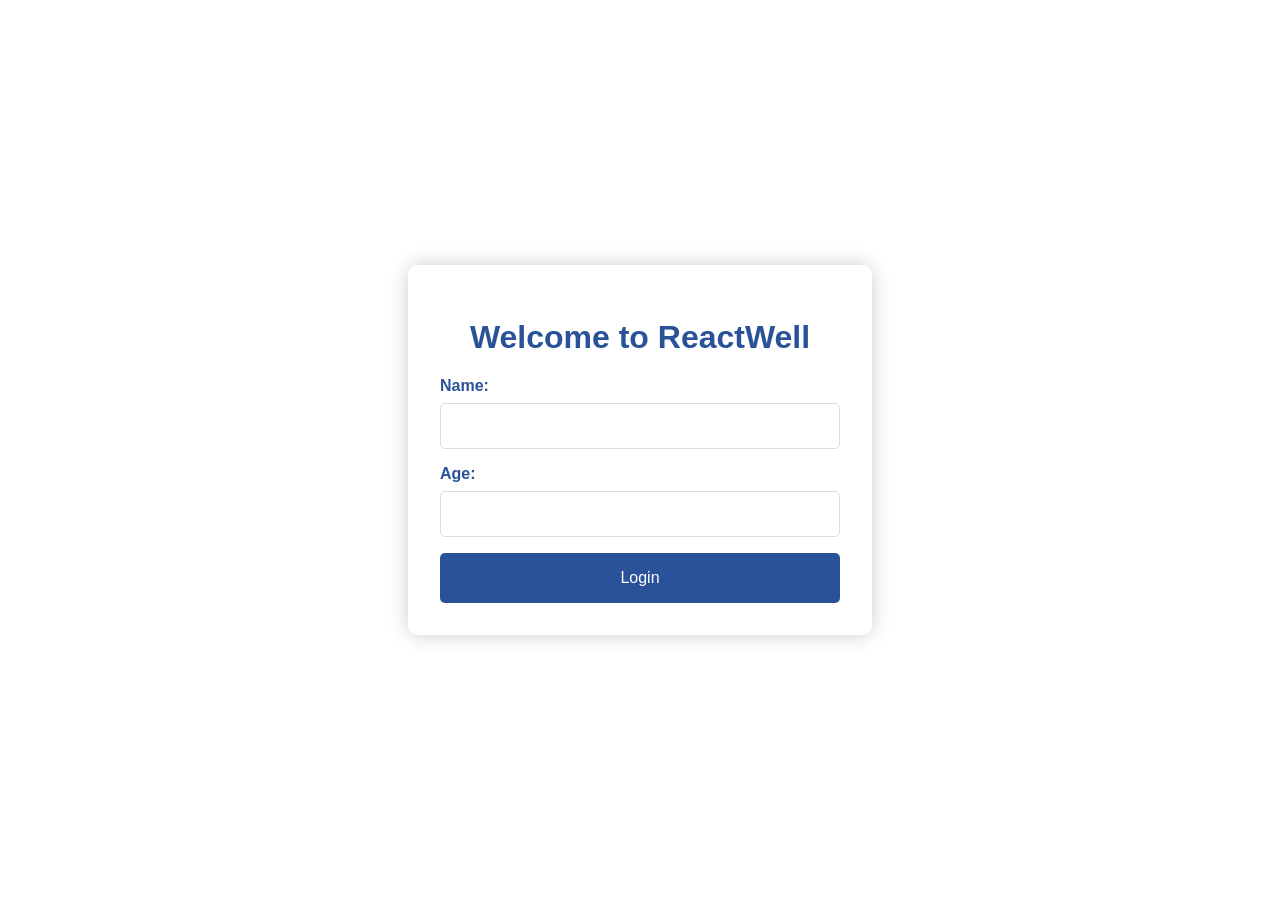
<file: ReactWell/index.html>
<!DOCTYPE html>
<html lang="en">
<head>
    <meta charset="UTF-8">
    <meta name="viewport" content="width=device-width, initial-scale=1.0">
    <title>ReactWell - Your Wellness Center</title>
    <style>
        /* General Body Styles */
        body {
            font-family: 'Arial', sans-serif;
            background-image: url('https://ramaagr.github.io/ReactWell/data/index_back.jpeg');
            background-size: cover;
            background-position: center;
            background-repeat: no-repeat;
            background-attachment: fixed;
            margin: 0;
            padding: 0;
            display: flex;
            flex-direction: column;
            align-items: center;
            color: #f4f4f4;
        }

        /* Header Styles */
        header {
            text-align: center;
            margin: 20px;
            padding: 10px;
            width: 100%;
            display: flex;
            justify-content: space-between;
            align-items: center;
        }

        .header-content {
            flex: 1;
            text-align: center;
        }

        .user-info {
            position: absolute;
            right: 20px;
            display: flex;
            align-items: center;
            gap: 10px;
        }

        .user-info button {
            background-color: #dc3545;
            color: white;
            padding: 8px 15px;
            border: none;
            border-radius: 5px;
            cursor: pointer;
            font-size: 0.9rem;
        }

        .user-info button:hover {
            background-color: #c82333;
        }

        .performance-link {
            background-color: #2a5298;
            color: white;
            padding: 8px 15px;
            border: none;
            border-radius: 5px;
            cursor: pointer;
            font-size: 0.9rem;
            text-decoration: none;
        }

        .performance-link:hover {
            background-color: #1e3c72;
        }

        header h1 {
            font-size: 2.5em;
            margin-bottom: 10px;
            color: #f7f7f7;
            text-shadow: 2px 2px 5px rgba(0, 0, 0, 0.3);
        }

        header p {
            font-size: 1.2em;
            color: #dcdcdc;
        }

        /* Main Layout */
        main {
            display: grid;
            grid-template-columns: repeat(auto-fit, minmax(250px, 1fr));
            gap: 20px;
            width: 90%;
            padding: 20px;
            max-width: 1200px;
        }

        /* Page Preview Cards */
        .page-preview {
            background: #ffffff;
            border-radius: 12px;
            padding: 20px;
            box-shadow: 0 8px 15px rgba(0, 0, 0, 0.2);
            transition: transform 0.3s ease, box-shadow 0.3s ease;
            overflow: hidden;
        }

        .page-preview:hover {
            transform: translateY(-10px);
            box-shadow: 0 15px 25px rgba(0, 0, 0, 0.3);
        }

        /* Links and Text Styling */
        .preview-link {
            text-decoration: none;
            color: #333;
        }

        .preview-link h2 {
            font-size: 1.5em;
            color: #2a5298;
            margin: 0;
            transition: color 0.3s ease;
        }

        .preview-link p {
            margin: 10px 0 0;
            color: #666;
        }

        .page-preview:hover .preview-link h2 {
            color: #1e3c72;
        }

        /* Responsive Styles */
        @media (max-width: 768px) {
            header h1 {
                font-size: 2em;
            }
            header p {
                font-size: 1em;
            }
            .page-preview {
                padding: 15px;
            }
            .user-info {
                position: static;
                margin-top: 10px;
            }
        }
    </style>
</head>
<body>
    <header>
        <div class="header-content">
            <h1 style="color: rgb(112, 18, 112);">Welcome to ReactWell</h1>
            <p style="color: rgb(112, 18, 112);">Your personal wellness support center.</p>
        </div>
        <div class="user-info" id="userInfo">
            <!-- User info and buttons will be added here by JavaScript -->
        </div>
    </header>
    
    <main>
        <section class="page-preview">
            <a href="match.vscode/matchy.html" class="preview-link">
                <h2>The Memory Game</h2>
                <p>Sharpen Your Mind, Match to Win!</p>
            </a>
        </section>
        
        <section class="page-preview">
            <a href="RelaxMode.vscode/Relaxx.html" class="preview-link">
                <h2>Gardens Galleria</h2>
                <p>Escape, Unwind, and Grow in Your Own Tranquil Oasis.</p>
            </a>
        </section>
        
        <section class="page-preview">
            <a href="whake-a-mole/WHAKE-A-MOLE/index1.html" class="preview-link">
                <h2>Whack-a-Mole</h2>
                <p>Smash, Score, and Have Fun in the Ultimate Challenge!</p>
            </a>
        </section>
        
        <section class="page-preview">
            <a href="WORD PUZZLE/index2.html" class="preview-link">
                <h2>Word-Association</h2>
                <p>Connect, Create, and Challenge Your Mind!</p>
            </a>
        </section>
    </main>

    <script>
        // Check if user is logged in
        const currentUser = JSON.parse(localStorage.getItem('currentUser'));
        const userInfoDiv = document.getElementById('userInfo');

        if (currentUser) {
            userInfoDiv.innerHTML = `
                <span>Welcome, ${currentUser.name}!</span>
                <a href="performance.html" class="performance-link">View Performance</a>
                <button onclick="logout()">Logout</button>
            `;
        } else {
            window.location.href = 'login.html';
        }

        function logout() {
            localStorage.removeItem('currentUser');
            window.location.href = 'login.html';
        }
    </script>
</body>
</html>
</file>
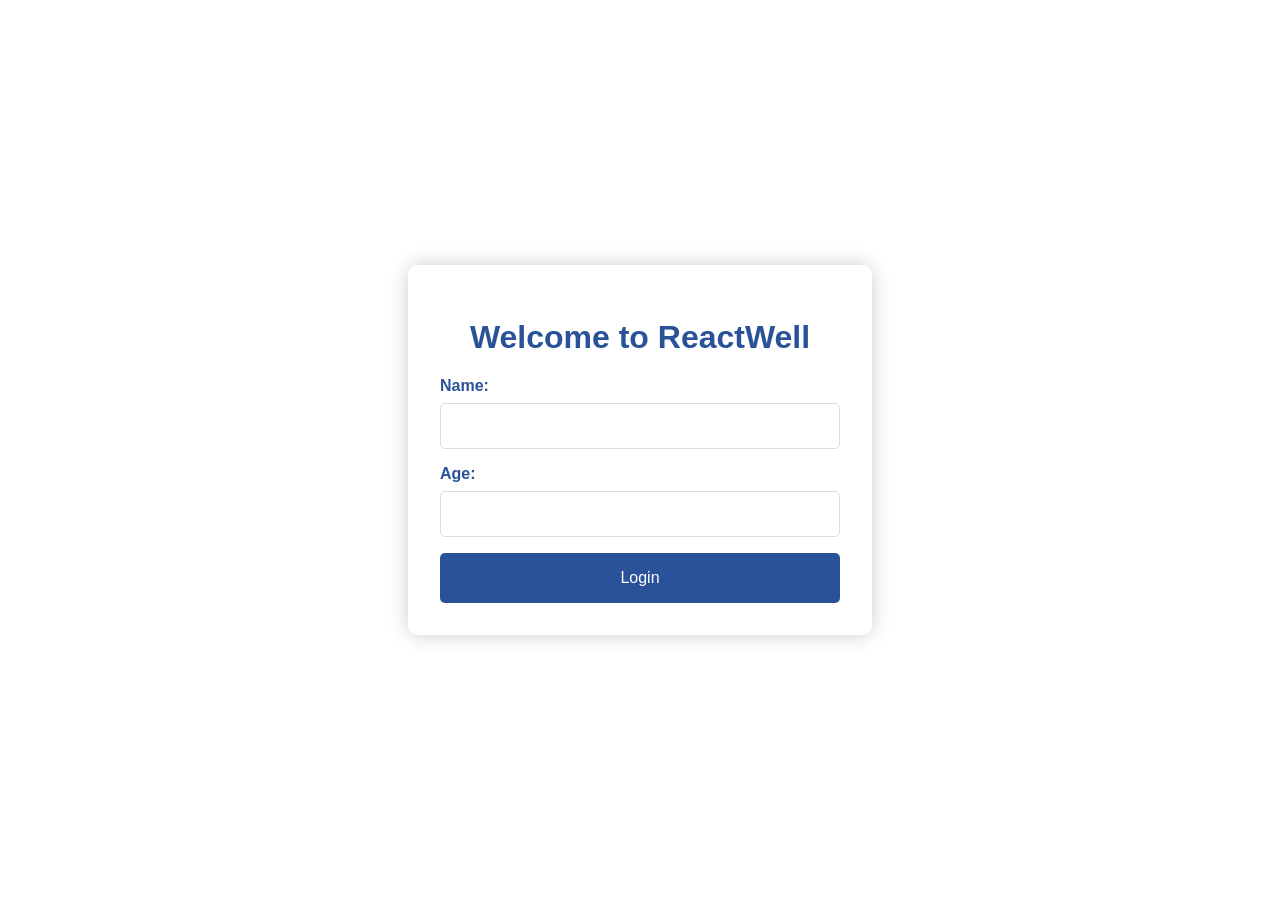
<file: ReactWell/login.html>
<!DOCTYPE html>
<html lang="en">
<head>
    <meta charset="UTF-8">
    <meta name="viewport" content="width=device-width, initial-scale=1.0">
    <title>Login - ReactWell</title>
    <style>
        body {
            font-family: 'Arial', sans-serif;
            background-image: url('https://ramaagr.github.io/ReactWell/data/index_back.jpeg');
            background-size: cover;
            background-position: center;
            background-repeat: no-repeat;
            background-attachment: fixed;
            margin: 0;
            padding: 0;
            display: flex;
            justify-content: center;
            align-items: center;
            min-height: 100vh;
            color: #333;
        }

        .login-container {
            background: rgba(255, 255, 255, 0.9);
            padding: 2rem;
            border-radius: 10px;
            box-shadow: 0 0 20px rgba(0, 0, 0, 0.2);
            width: 100%;
            max-width: 400px;
        }

        .login-form {
            display: flex;
            flex-direction: column;
            gap: 1rem;
        }

        .form-group {
            display: flex;
            flex-direction: column;
            gap: 0.5rem;
        }

        label {
            font-weight: bold;
            color: #2a5298;
        }

        input {
            padding: 0.8rem;
            border: 1px solid #ddd;
            border-radius: 5px;
            font-size: 1rem;
        }

        button {
            background-color: #2a5298;
            color: white;
            padding: 1rem;
            border: none;
            border-radius: 5px;
            cursor: pointer;
            font-size: 1rem;
            transition: background-color 0.3s;
        }

        button:hover {
            background-color: #1e3c72;
        }

        .error-message {
            color: red;
            font-size: 0.9rem;
            margin-top: 0.5rem;
            display: none;
        }
    </style>
</head>
<body>
    <div class="login-container">
        <h1 style="text-align: center; color: #2a5298;">Welcome to ReactWell</h1>
        <form class="login-form" id="loginForm">
            <div class="form-group">
                <label for="name">Name:</label>
                <input type="text" id="name" name="name" required>
                <div class="error-message" id="nameError">Please enter your name</div>
            </div>
            <div class="form-group">
                <label for="age">Age:</label>
                <input type="number" id="age" name="age" min="1" max="120" required>
                <div class="error-message" id="ageError">Please enter a valid age (1-120)</div>
            </div>
            <button type="submit">Login</button>
        </form>
    </div>

    <script>
        document.getElementById('loginForm').addEventListener('submit', function(e) {
            e.preventDefault();
            
            const name = document.getElementById('name').value.trim();
            const age = parseInt(document.getElementById('age').value);
            const nameError = document.getElementById('nameError');
            const ageError = document.getElementById('ageError');
            
            // Reset error messages
            nameError.style.display = 'none';
            ageError.style.display = 'none';
            
            let isValid = true;
            
            if (!name) {
                nameError.style.display = 'block';
                isValid = false;
            }
            
            if (isNaN(age) || age < 1 || age > 120) {
                ageError.style.display = 'block';
                isValid = false;
            }
            
            if (isValid) {
                // Store user data in localStorage
                const userData = {
                    name: name,
                    age: age,
                    loginTime: new Date().toISOString()
                };
                localStorage.setItem('currentUser', JSON.stringify(userData));
                
                // Redirect to main page
                window.location.href = 'index.html';
            }
        });
    </script>
</body>
</html>
</file>
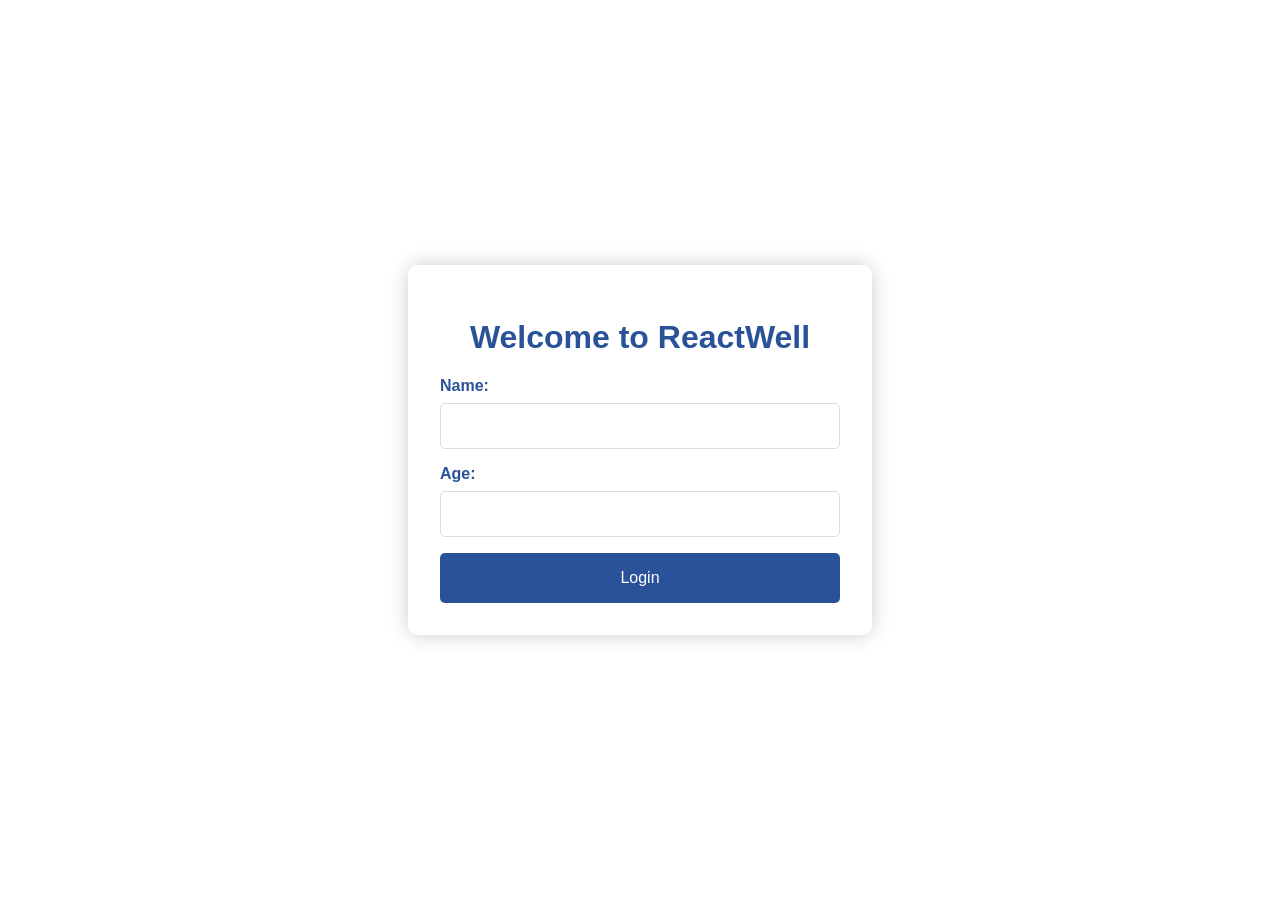
<file: ReactWell/performance.html>
<!DOCTYPE html>
<html lang="en">
<head>
    <meta charset="UTF-8">
    <meta name="viewport" content="width=device-width, initial-scale=1.0">
    <title>Performance - ReactWell</title>
    <style>
        body {
            font-family: 'Arial', sans-serif;
            background-image: url('https://ramaagr.github.io/ReactWell/data/index_back.jpeg');
            background-size: cover;
            background-position: center;
            background-repeat: no-repeat;
            background-attachment: fixed;
            margin: 0;
            padding: 0;
            color: #333;
        }

        .container {
            max-width: 1200px;
            margin: 0 auto;
            padding: 2rem;
            background: rgba(255, 255, 255, 0.9);
            min-height: 100vh;
        }

        .header {
            display: flex;
            justify-content: space-between;
            align-items: center;
            margin-bottom: 2rem;
        }

        .game-stats {
            background: white;
            border-radius: 10px;
            padding: 1.5rem;
            margin-bottom: 2rem;
            box-shadow: 0 2px 10px rgba(0, 0, 0, 0.1);
        }

        .game-stats h2 {
            color: #2a5298;
            margin-top: 0;
        }

        .stats-table {
            width: 100%;
            border-collapse: collapse;
            margin-top: 1rem;
        }

        .stats-table th, .stats-table td {
            padding: 0.8rem;
            text-align: left;
            border-bottom: 1px solid #ddd;
        }

        .stats-table th {
            background-color: #f5f5f5;
            font-weight: bold;
        }

        .stats-table tr:hover {
            background-color: #f9f9f9;
        }

        .logout-btn {
            background-color: #dc3545;
            color: white;
            padding: 0.8rem 1.5rem;
            border: none;
            border-radius: 5px;
            cursor: pointer;
            font-size: 1rem;
            transition: background-color 0.3s;
        }

        .logout-btn:hover {
            background-color: #c82333;
        }

        .no-data {
            text-align: center;
            color: #666;
            padding: 2rem;
        }

        .header-buttons {
            display: flex;
            gap: 1rem;
        }

        .home-btn {
            background-color: #28a745;
            color: white;
            padding: 0.8rem 1.5rem;
            border: none;
            border-radius: 5px;
            cursor: pointer;
            font-size: 1rem;
            text-decoration: none;
            transition: background-color 0.3s;
        }

        .home-btn:hover {
            background-color: #218838;
        }
    </style>
</head>
<body>
    <div class="container">
        <div class="header">
            <h1>Your Performance</h1>
            <div class="header-buttons">
                <a href="index.html" class="home-btn">Home</a>
                <button class="logout-btn" id="logoutBtn">Logout</button>
            </div>
        </div>

        <div class="game-stats">
            <h2>Memory Game</h2>
            <table class="stats-table" id="memoryStats">
                <thead>
                    <tr>
                        <th>Date</th>
                        <th>Moves</th>
                    </tr>
                </thead>
                <tbody></tbody>
            </table>
        </div>

        <div class="game-stats">
            <h2>Whack-a-Mole</h2>
            <table class="stats-table" id="whackStats">
                <thead>
                    <tr>
                        <th>Date</th>
                        <th>Score</th>
                        <th>Reaction Time (ms)</th>
                        <th>Accuracy (%)</th>
                    </tr>
                </thead>
                <tbody></tbody>
            </table>
        </div>

        <div class="game-stats">
            <h2>Word Puzzle</h2>
            <table class="stats-table" id="wordStats">
                <thead>
                    <tr>
                        <th>Date</th>
                        <th>Score</th>
                    </tr>
                </thead>
                <tbody></tbody>
            </table>
        </div>
    </div>

    <script>
        // Check if user is logged in
        const currentUser = JSON.parse(localStorage.getItem('currentUser'));
        if (!currentUser) {
            window.location.href = 'login.html';
            throw new Error('Not logged in');
        }

        // Display user's name
        document.querySelector('h1').textContent = `${currentUser.name}'s Performance`;

        // Load and display stats
        function loadStats() {
            console.log('Performance: Loading stats...');
            const userStats = JSON.parse(localStorage.getItem('userStats') || '{}');
            console.log('Performance: All user stats:', userStats);
            const userGameStats = userStats[currentUser.name] || {};
            console.log('Performance: Current user stats:', userGameStats);

            // Memory Game Stats
            const memoryStats = userGameStats.memory || [];
            console.log('Performance: Memory stats:', memoryStats);
            const memoryTable = document.querySelector('#memoryStats tbody');
            memoryTable.innerHTML = memoryStats.length ? memoryStats.map(stat => `
                <tr>
                    <td>${new Date(stat.date).toLocaleString()}</td>
                    <td>${stat.moves}</td>
                </tr>
            `).join('') : '<tr><td colspan="2" class="no-data">No data available</td></tr>';

            // Whack-a-Mole Stats
            const whackStats = userGameStats.whack || [];
            const whackTable = document.querySelector('#whackStats tbody');
            whackTable.innerHTML = whackStats.length ? whackStats.map(stat => `
                <tr>
                    <td>${new Date(stat.date).toLocaleString()}</td>
                    <td>${stat.score}</td>
                    <td>${stat.reactionTime.toFixed(2)}</td>
                    <td>${stat.accuracy.toFixed(2)}</td>
                </tr>
            `).join('') : '<tr><td colspan="4" class="no-data">No data available</td></tr>';

            // Word Puzzle Stats
            const wordStats = userGameStats.word || [];
            const wordTable = document.querySelector('#wordStats tbody');
            wordTable.innerHTML = wordStats.length ? wordStats.map(stat => `
                <tr>
                    <td>${new Date(stat.date).toLocaleString()}</td>
                    <td>${stat.score}</td>
                </tr>
            `).join('') : '<tr><td colspan="2" class="no-data">No data available</td></tr>';
        }

        // Logout functionality
        document.getElementById('logoutBtn').addEventListener('click', function() {
            localStorage.removeItem('currentUser');
            window.location.href = 'login.html';
        });

        // Add storage event listener to update when localStorage changes
        window.addEventListener('storage', function(e) {
            console.log('Performance: Storage changed:', e);
            if (e.key === 'userStats') {
                console.log('Performance: userStats changed, reloading...');
                loadStats();
            }
        });

        // Refresh stats periodically
        setInterval(loadStats, 2000);

        // Load stats when page loads
        loadStats();
    </script>
</body>
</html>
</file>
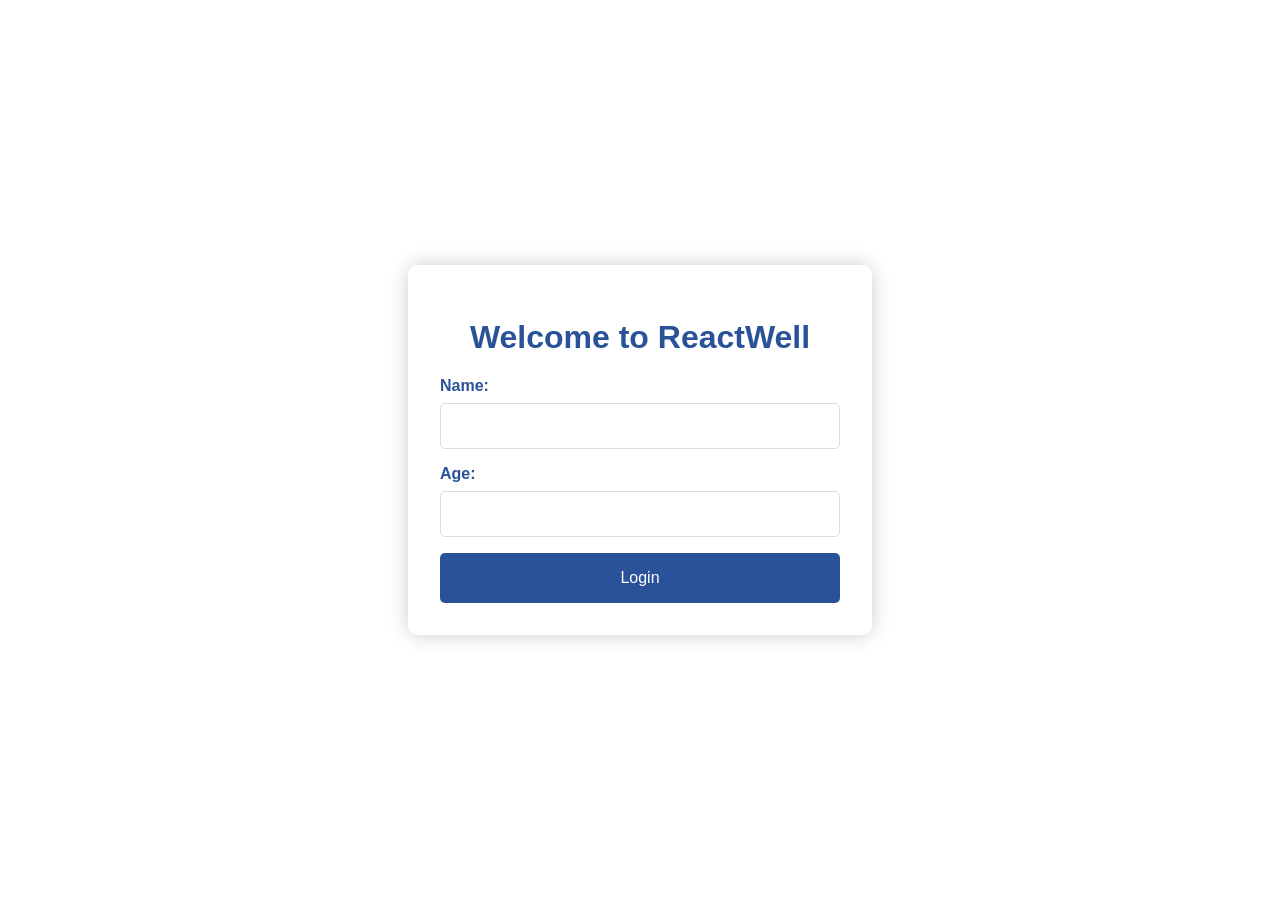
<file: ReactWell/match.vscode/matchy.html>
<!DOCTYPE html>
<html lang="en">
<head>
<meta charset="UTF-8">
<meta name="viewport" content="width=device-width, initial-scale=1.0">
<title>Memory Pairs Game</title>
<style>
  * {
    box-sizing: border-box;
  }
  
  body {
    font-family: Arial, sans-serif;
    display: flex;
    justify-content: center;
    align-items: center;
    height: 100vh;
    margin: 0;
    background-color: #de770f; /* fallback color */
    background-image: url('SpringBG.jpeg'); /* Path to your background image */
    background-size: cover; /* Ensures the image covers the entire background */
    background-position: center; /* Centers the image */
    background-attachment: fixed; /* Keeps the background fixed during scroll */
  }  
  
  #game-container {
    text-align: center;
    background-image: url('SpringBG.jpeg'); 
    background-size: cover; 
    background-position: center; 
    padding: 20px; 
    border-radius: 10px; 
  }  
  
  .memory-game {
    display: grid;
    grid-template-columns: repeat(4, 100px);
    grid-gap: 10px;
    margin: 20px auto;
  }
  
  .memory-card {
    width: 100px;
    height: 100px;
    background-color: #2e8b57;
    border-radius: 8px;
    cursor: pointer;
    display: flex;
    justify-content: center;
    align-items: center;
    font-size: 30px;
    color: white;
  }
  
  .memory-card.flip {
    background-color: white;
    color: #2e8b57;
  }
  
</style>
</head>
<body>
  <center>
  <div id="game-container">
    <h1>Memory Pairs</h1>
    <p id="status">Try to find all pairs!</p>
    <div id="memory-game" class="memory-game"></div>
    <button onclick="startGame()">Start New Game</button>
  </div>
  <script src="../js/scoreTracker.js"></script>
  <script src="script.js"></script>
  <script>
    ScoreTracker.requireLogin();
    startGame();

    function handleGameCompletion(moves) {
        ScoreTracker.saveMemoryScore(moves);
    }
  </script>
  </center>
</body>
</html>
</file>
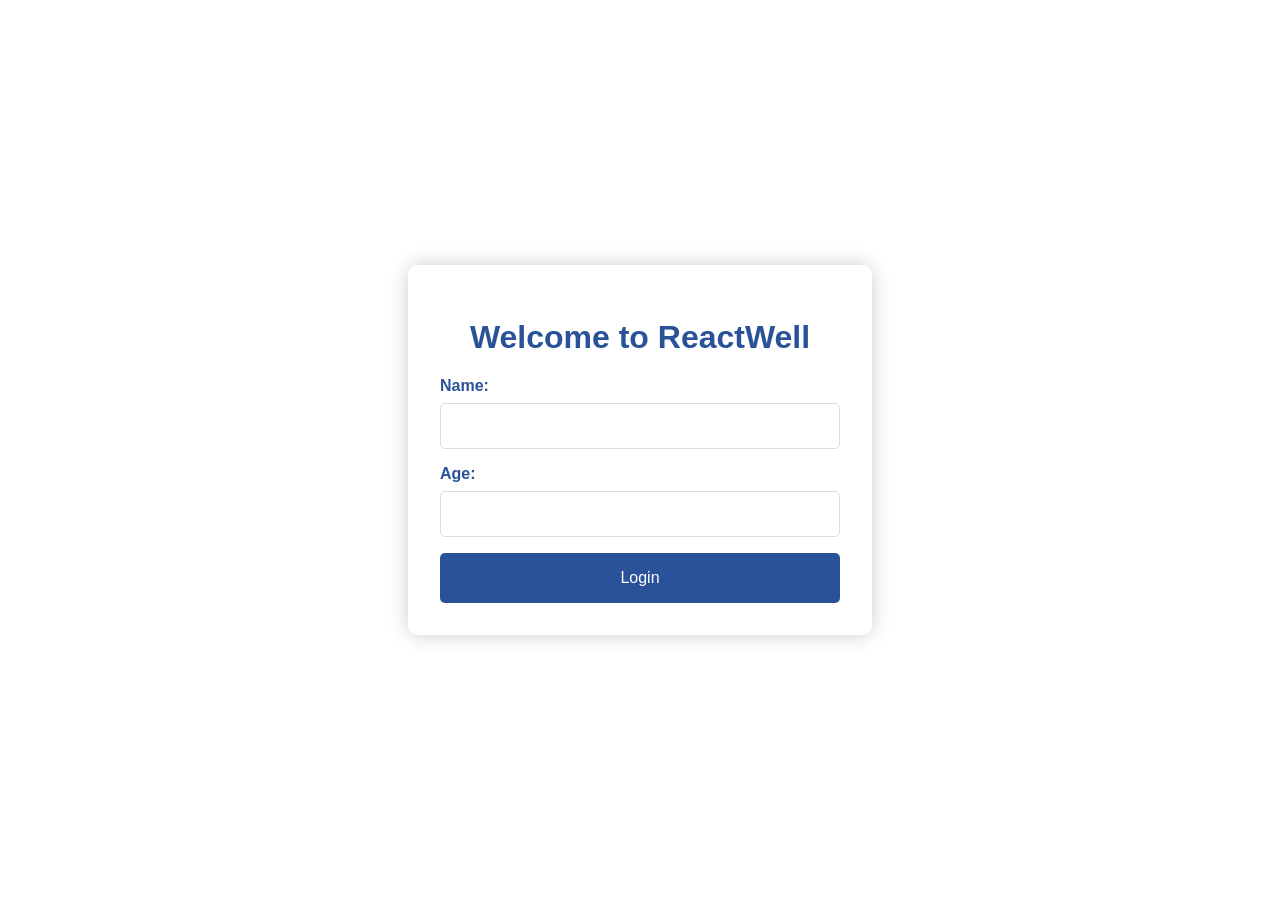
<file: ReactWell/WORD PUZZLE/index2.html>
<!DOCTYPE html>
<html lang="en">
<head>
  <meta charset="UTF-8">
  <meta name="viewport" content="width=device-width, initial-scale=1.0">
  <title>Word Association Game</title>
  <style>
    /* Style to make canvas full screen */
    body, html {
      margin: 0;
      padding: 0;
      display: flex;
      align-items: center;
      justify-content: center;
      height: 100vh;
      background-color: #f0f0f0;
      overflow: hidden;
      font-family: Arial, sans-serif;
    }
    #startButton {
      display: block;
      padding: 15px 30px;
      font-size: 20px;
      background-color: #4CAF50;
      color: white;
      border: none;
      border-radius: 5px;
      cursor: pointer;
      position: absolute;
      top: 50%;
      left: 50%;
      transform: translate(-50%, -50%);
    }
    #wordCanvas {
      display: none;
      width: 100vw;
      height: 100vh;
    }
  </style>
</head>
<body>

<button id="startButton">Start Game</button>
<canvas id="wordCanvas"></canvas>

<script src="../js/scoreTracker.js"></script>
<script>
const canvas2 = document.getElementById("wordCanvas");
const ctx2 = canvas2.getContext("2d");
canvas2.width = window.innerWidth;
canvas2.height = window.innerHeight;

// Background image for the canvas
const background = new Image();
background.src = "background3.avif"; // Replace with the path to your background image

// Define objects with image paths instead of colors
let objects = [
  { name: "", word: "Water", imageSrc: "water.avif" },
  { name: "", word: "Sun", imageSrc: "sun2.avif" },
  { name: "", word: "Tree", imageSrc: "tree.avif" },
  { name: "", word: "Flower", imageSrc: "flower.avif" },
  { name: "", word: "Rain", imageSrc: "rain.avif" },
  { name: "", word: "Garden", imageSrc: "garden2.avif" },
  { name: "", word: "Bird", imageSrc: "bird.avif" },
  { name: "", word: "Butterfly", imageSrc: "butterfly.avif" },
  { name: "", word: "Bees", imageSrc: "bee.avif" },
  { name: "", word: "Fountain", imageSrc: "fountain.avif" }
];

// Initialize variables
let currentWord;
let score2 = 0;
let gameActive2 = true;

// Load images for each object
function loadImages() {
  objects.forEach(obj => {
    obj.image = new Image();
    obj.image.src = obj.imageSrc;
  });
}

// Draw the objects on the canvas
function drawObjects() {
  ctx2.clearRect(0, 0, canvas2.width, canvas2.height);

  // Draw the background image
  if (background.complete) {
    ctx2.drawImage(background, 0, 0, canvas2.width, canvas2.height);
  }

  // Draw score and prompt text
  ctx2.font = "24px Arial";
  ctx2.fillStyle = "grey";
  ctx2.fillText(`Score: ${score2}`, 10, 30);

  if (gameActive2) {
    ctx2.fillText(`Match the word: ${currentWord}`, canvas2.width / 2 - 100, 50);

    // Calculate grid layout for centered positioning
    const columns = 5; // Number of images per row
    const padding = 20; // Space between images
    const imageSize = 80; // Image width and height
    const totalWidth = columns * imageSize + (columns - 1) * padding;
    let startX = (canvas2.width - totalWidth) / 2;
    let startY = 150;

    // Draw each object in grid layout with label
    objects.forEach((obj, index) => {
      const x = startX + (index % columns) * (imageSize + padding);
      const y = startY + Math.floor(index / columns) * (imageSize + padding);

      // Draw image and label
      if (obj.image.complete) {
        ctx2.drawImage(obj.image, x, y, imageSize, imageSize);
      }
      ctx2.fillStyle = "black";
      ctx2.fillText(obj.name, x + 10, y + imageSize + 20);
      
      // Update object position properties
      obj.x = x;
      obj.y = y;
      obj.width = imageSize;
      obj.height = imageSize;
    });
  } else {
    ctx2.fillText("Game Over!", canvas2.width / 2 - 60, canvas2.height / 2 - 20);
    ctx2.fillText(`Final Score: ${score2}`, canvas2.width / 2 - 80, canvas2.height / 2 + 20);
  }
}

// Generate a random word to match
function generateWord() {
  const randomObject = objects[Math.floor(Math.random() * objects.length)];
  return randomObject.word;
}

let wordCount = 0; // Track number of words completed

// Start the game
function startWordGame() {
  document.getElementById("startButton").style.display = "none";
  canvas2.style.display = "block";
  score2 = 0;
  wordCount = 0; // Reset word count at the start
  gameActive2 = true;
  currentWord = generateWord();
  drawObjects();
}

// Function to analyze and display final results
function displayResults() {
  let accuracyRate = (score2 / objects.length) * 100;
  let message = `<strong>Game Over!</strong><br>`;
  message += `Final Score: <b>${score2}</b><br>`;
  message += `Accuracy Rate: <b>${accuracyRate.toFixed(2)}%</b><br><br>`;

  // Save the score before displaying results
  ScoreTracker.saveWordScore(score2);

  if (accuracyRate > 90) {
    message += "<b>Excellent!</b> Strong cognitive function and memory recall.";
  } else if (accuracyRate > 60) {
    message += "<b>Possible Mild Cognitive Impairment (MCI)</b><br>early signs of memory or processing decline.";
  } else if (accuracyRate > 30) {
    message += "<b>Possible Alzheimer's, Dementia, or Aphasia.</b><br>May indicate difficulty in word recall, association, or understanding.";
  } else {
    message += "<b>High likelihood of serious cognitive disorders</b><br>(advanced dementia, stroke-related cognitive damage, severe memory loss, or neurological disorders).";
  }

  let resultsBox = document.getElementById("resultsBox");
  resultsBox.innerHTML = message;
  resultsBox.style.display = "block"; // Show results box
  document.getElementById("startButton").style.display = "block"; // Show start button for new game
}

// Check if the selected object matches the word
function checkSelection(x, y) {
  if (!gameActive2) return;

  const selectedObject = objects.find(
    obj => x > obj.x && x < obj.x + obj.width && y > obj.y && y < obj.y + obj.height
  );

  if (selectedObject && selectedObject.word === currentWord) {
    score2 += 1;
    wordCount++; // Increment word count

    if (wordCount >= 10) { // Game ends after 10 words
      gameActive2 = false;
      displayResults(); // This will now save the score and show results
    } else {
      currentWord = generateWord();
      drawObjects();
    }
  } else if (selectedObject) {
    gameActive2 = false;
    displayResults(); // This will now save the score and show results
  }
}

// Event listener for mouse clicks on canvas
canvas2.addEventListener("click", (event) => {
  const rect = canvas2.getBoundingClientRect();
  const x = event.clientX - rect.left;
  const y = event.clientY - rect.top;
  checkSelection(x, y);
});

// Load images and add event listener to start button
loadImages();
background.onload = drawObjects;
document.getElementById("startButton").addEventListener("click", startWordGame);

// Add this at the beginning of your script
ScoreTracker.requireLogin();

// Add this where you handle game completion
function handleGameCompletion(score) {
    ScoreTracker.saveWordScore(score);
}
</script>

<!-- Results Box -->
<div id="resultsBox" class="hidden"></div>

<style>
  #resultsBox {
    position: absolute;
    bottom: 10%;
    left: 50%;
    transform: translateX(-50%);
    width: 60%;
    background: white;
    padding: 20px;
    border: 2px solid black;
    font-size: 18px;
    text-align: center;
    display: none; /* Hidden by default */
  }
</style>


</body>
</html>
</file>
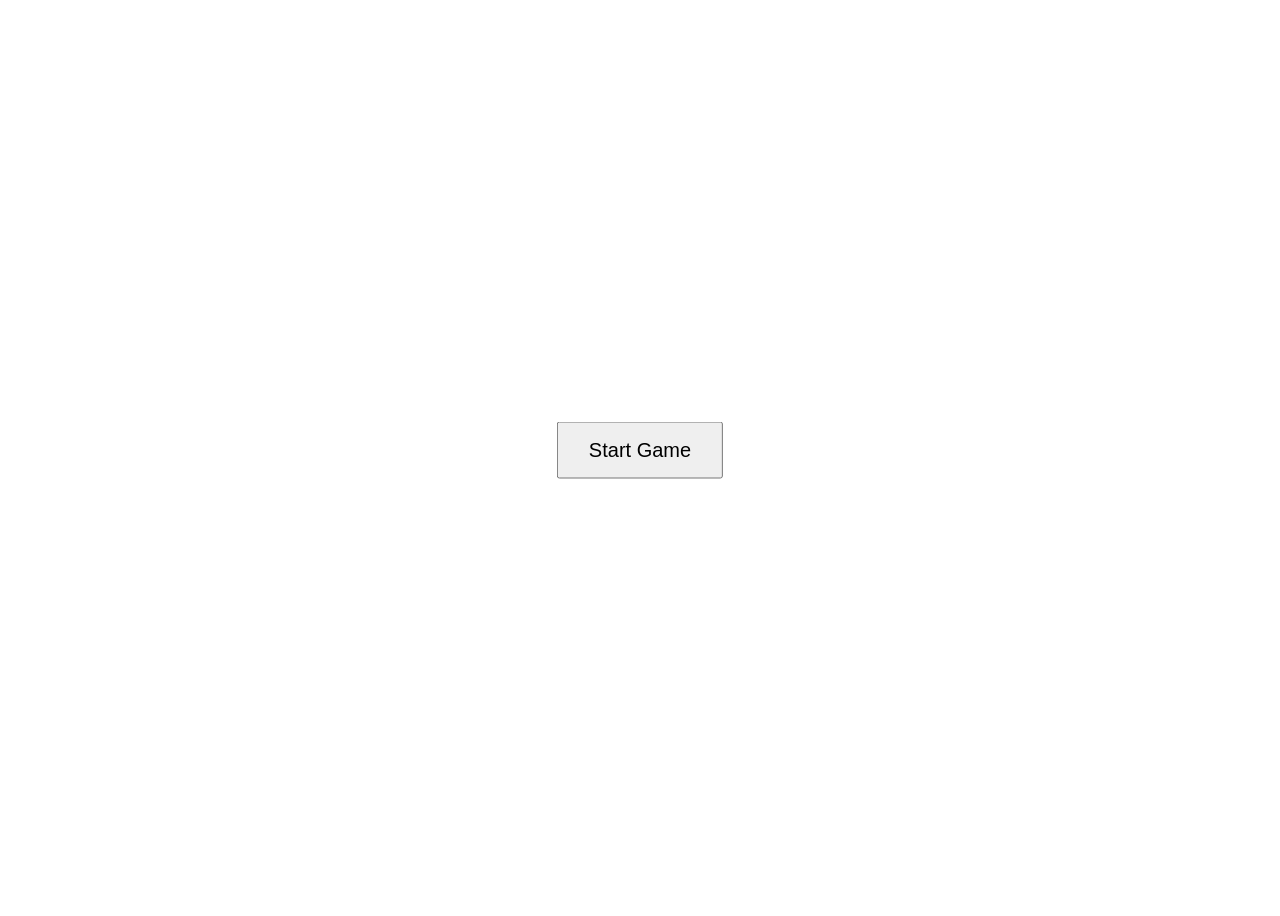
<file: ReactWell/whake-a-mole/WHAKE-A-MOLE/index1.html>
<!DOCTYPE html>
<html lang="en">
<head>
  <meta charset="UTF-8">
  <meta name="viewport" content="width=device-width, initial-scale=1.0">
  <title>Whack-a-Mole Style Game</title>
  <style>
    /* Full screen canvas */
    #whackCanvas {
      width: 100vw;
      height: 100vh;
      display: block;
    }

    /* Centered start button */
    #startButton {
      position: absolute;
      top: 50%;
      left: 50%;
      transform: translate(-50%, -50%);
      padding: 15px 30px;
      font-size: 20px;
      cursor: pointer;
      z-index: 10;
    }

    /* Hide start button during game */
    .hidden {
      display: none;
    }
  </style>
</head>
<body>

<button id="startButton">Start Game</button>
<canvas id="whackCanvas"></canvas>

<script src="../../js/scoreTracker.js"></script>
<script>
const canvas = document.getElementById("whackCanvas");
const ctx = canvas.getContext("2d");

// Resize canvas to full screen
canvas.width = window.innerWidth;
canvas.height = window.innerHeight;

// Load background image
const backgroundImage = new Image();
backgroundImage.src = "backgroundmole.avif"; // Replace with the path to your background image

// Load flower image for the "mole"
const flowerImage = new Image();
flowerImage.src = "mole.png"; // Replace with the path to your flower or mole image

let flowers = [];
let score = 0;
let gameInterval, flowerInterval;

// Function to spawn a new flower at a random location
function spawnFlower() {
  const flower = {
    x: Math.random() * (canvas.width - 40),
    y: Math.random() * (canvas.height - 40),
    size: 60,
    timeout: Date.now() + 2000 // Each flower lasts 2 seconds
  };
  flowers.push(flower);
}

// Function to draw background and flowers
function drawFlowers() {
  // Draw the background image
  if (backgroundImage.complete) {
    ctx.drawImage(backgroundImage, 0, 0, canvas.width, canvas.height);
  } else {
    ctx.clearRect(0, 0, canvas.width, canvas.height);
  }

  // Display the score
  ctx.font = "20px Arial";
  ctx.fillStyle = "black";
  ctx.fillText("Score: " + score, 10, 30);

  // Remove expired flowers and draw each flower
  const now = Date.now();
  flowers = flowers.filter(flower => now < flower.timeout);

  flowers.forEach(flower => {
    if (flowerImage.complete) {
      ctx.drawImage(flowerImage, flower.x - flower.size / 2, flower.y - flower.size / 2, flower.size, flower.size);
    }
  });
}

// Function to check if a flower was hit
let totalClicks = 0;
let missedClicks = 0;
let reactionTimes = [];

function checkHit(x, y) {
  totalClicks++; // Count every click
  let hit = false;
  let now = Date.now();

  flowers.forEach((flower, index) => {
    const distance = Math.sqrt((x - flower.x) ** 2 + (y - flower.y) ** 2);
    if (distance < flower.size / 2) {
      let reactionTime = now - (flower.timeout - 2000); // Calculate reaction time
      reactionTimes.push(reactionTime);
      flowers.splice(index, 1);
      score++;
      hit = true;
    }
  });

  if (!hit) {
    missedClicks++; // Count missed clicks
  }
}


// Add click event listener for hitting flowers
canvas.addEventListener("click", (event) => {
  const rect = canvas.getBoundingClientRect();
  const x = event.clientX - rect.left;
  const y = event.clientY - rect.top;
  checkHit(x, y);
});

// Function to start the game
function startWhackGame() {
  score = 0;
  flowers = [];
  document.getElementById("startButton").classList.add("hidden"); // Hide the button
  gameInterval = setInterval(drawFlowers, 100);
  flowerInterval = setInterval(spawnFlower, 1000);
  setTimeout(stopWhackGame, 30000); // Game lasts 30 seconds
}

// Function to stop the game after 30 seconds
function stopWhackGame() {
  clearInterval(gameInterval);
  clearInterval(flowerInterval);

  let avgReactionTime = reactionTimes.length ? 
                        reactionTimes.reduce((a, b) => a + b, 0) / reactionTimes.length : 
                        0;
  let accuracyRate = totalClicks > 0 ? (score / totalClicks) * 100 : 0;

  // Save the score
  ScoreTracker.saveWhackScore(score, avgReactionTime, accuracyRate);

  let message = `<strong>Game Over!</strong><br>`;
  message += `Final Score: <b>${score}</b><br>`;
  message += `Average Reaction Time: <b>${avgReactionTime.toFixed(2)} ms</b><br>`;
  message += `Accuracy Rate: <b>${accuracyRate.toFixed(2)}%</b><br>`;
  message += `Missed Clicks: <b>${missedClicks}</b><br><br>`;

  if (avgReactionTime < 500 && accuracyRate > 80) {
    message += "<b>Great job!</b> Your reaction speed and accuracy are excellent.";
  } else if (avgReactionTime < 1000 && accuracyRate > 60) {
    message += "<b>Good performance!</b> But your reaction time could be improved.";
  } else if (avgReactionTime > 1000 || accuracyRate < 50) {
    message += "<b>Warning:</b> Your reaction time and accuracy suggest possible motor or cognitive impairments. Consider consulting a specialist.";
  }

  // Display results in the results box
  let resultsBox = document.getElementById("resultsBox");
  resultsBox.innerHTML = message;
  resultsBox.style.display = "block"; // Show results box
  document.getElementById("startButton").classList.remove("hidden");
}



// Add event listener to start button
document.getElementById("startButton").addEventListener("click", () => {
  startWhackGame();
});
</script>

<!-- Results Box -->
<div id="resultsBox" class="hidden"></div>

<style>
  #resultsBox {
    position: absolute;
    bottom: 10%;
    left: 50%;
    transform: translateX(-50%);
    width: 60%;
    background: white;
    padding: 20px;
    border: 2px solid black;
    font-size: 18px;
    text-align: center;
    display: none; /* Hidden by default */
  }
</style>


</body>
</html>
</file>
